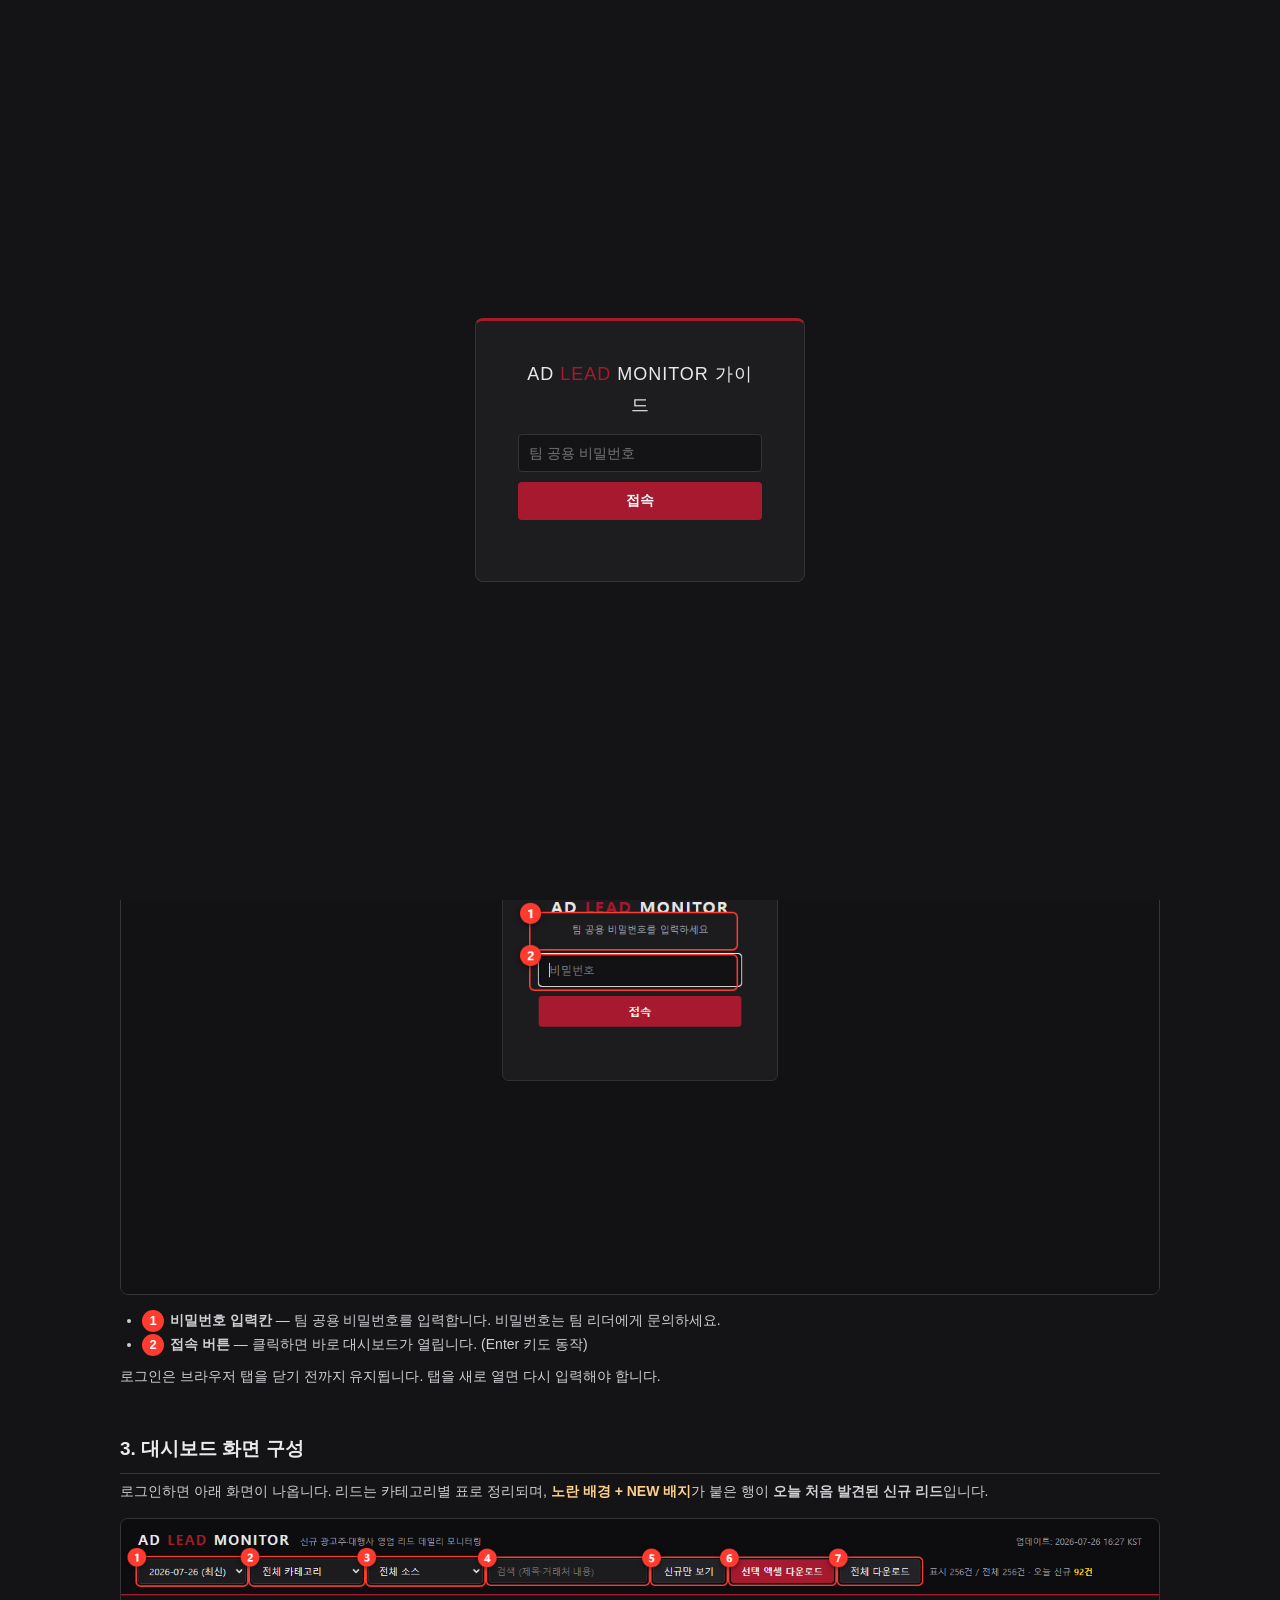
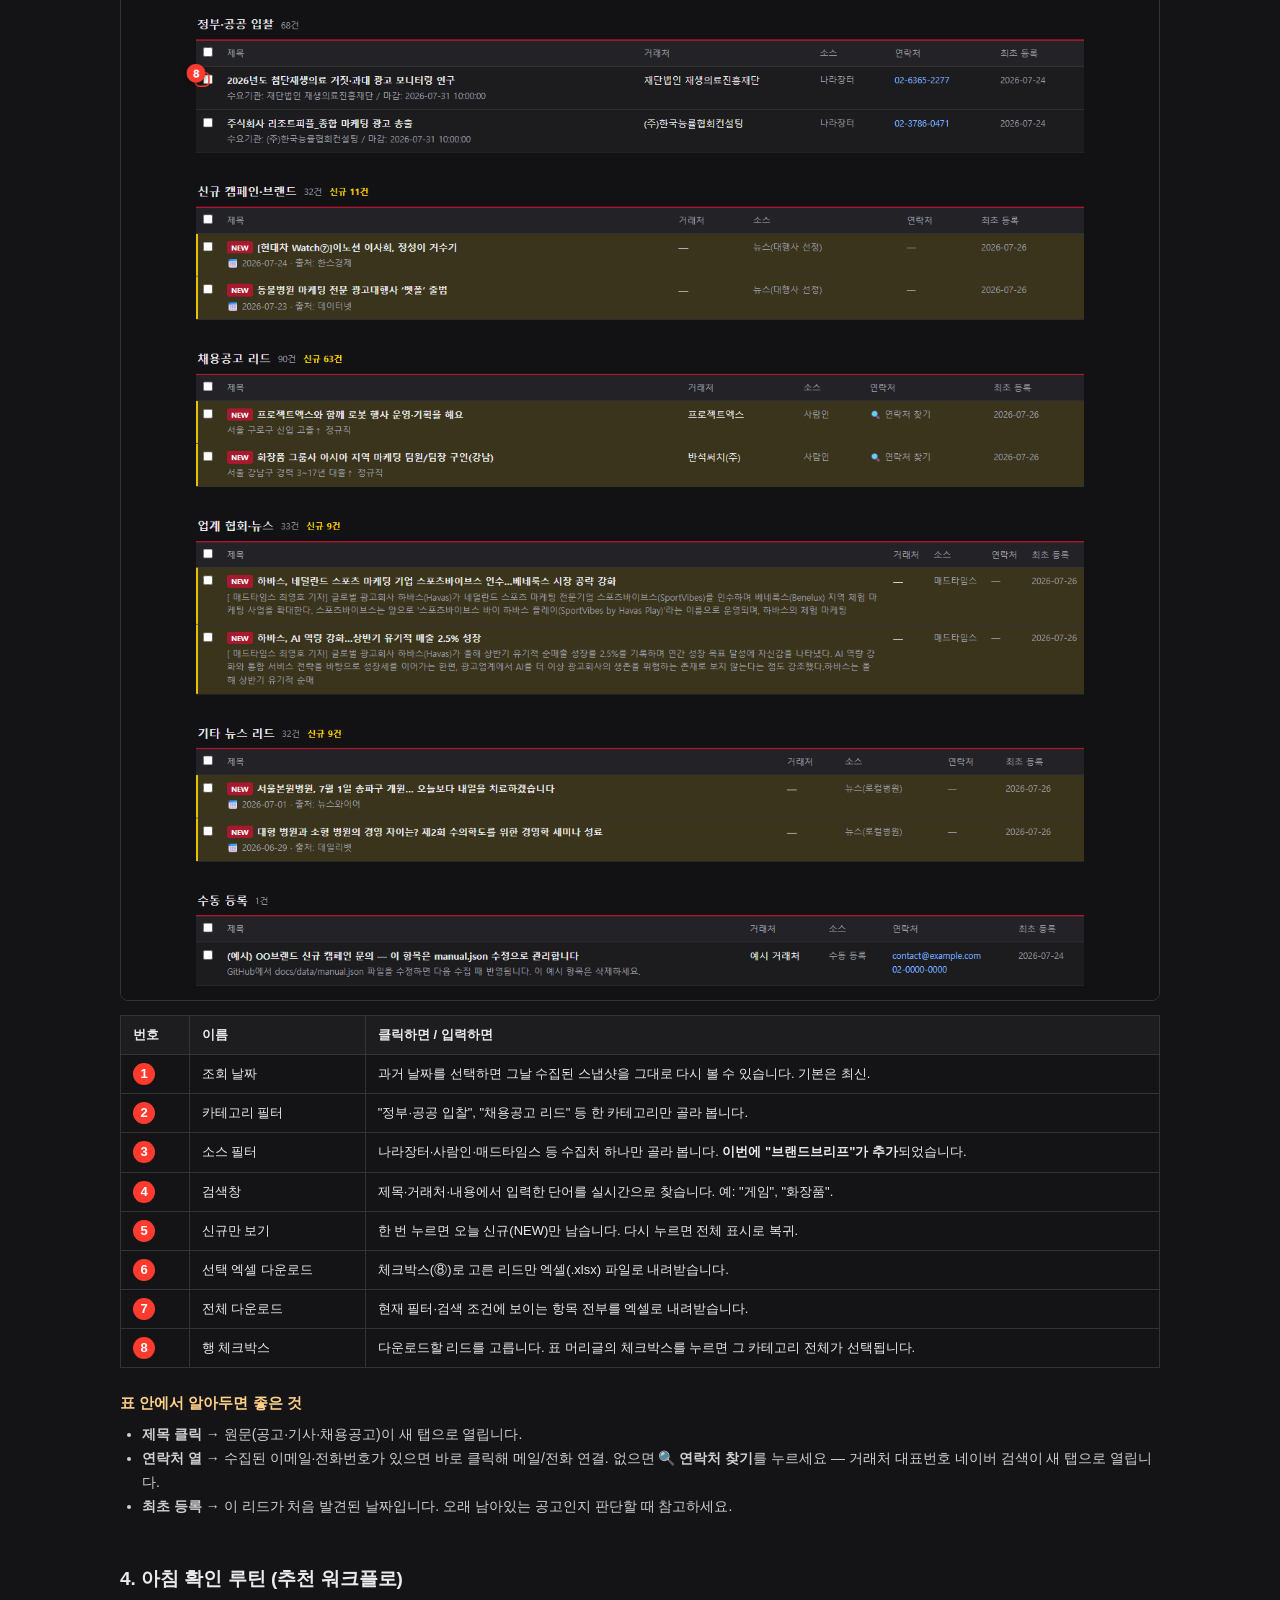
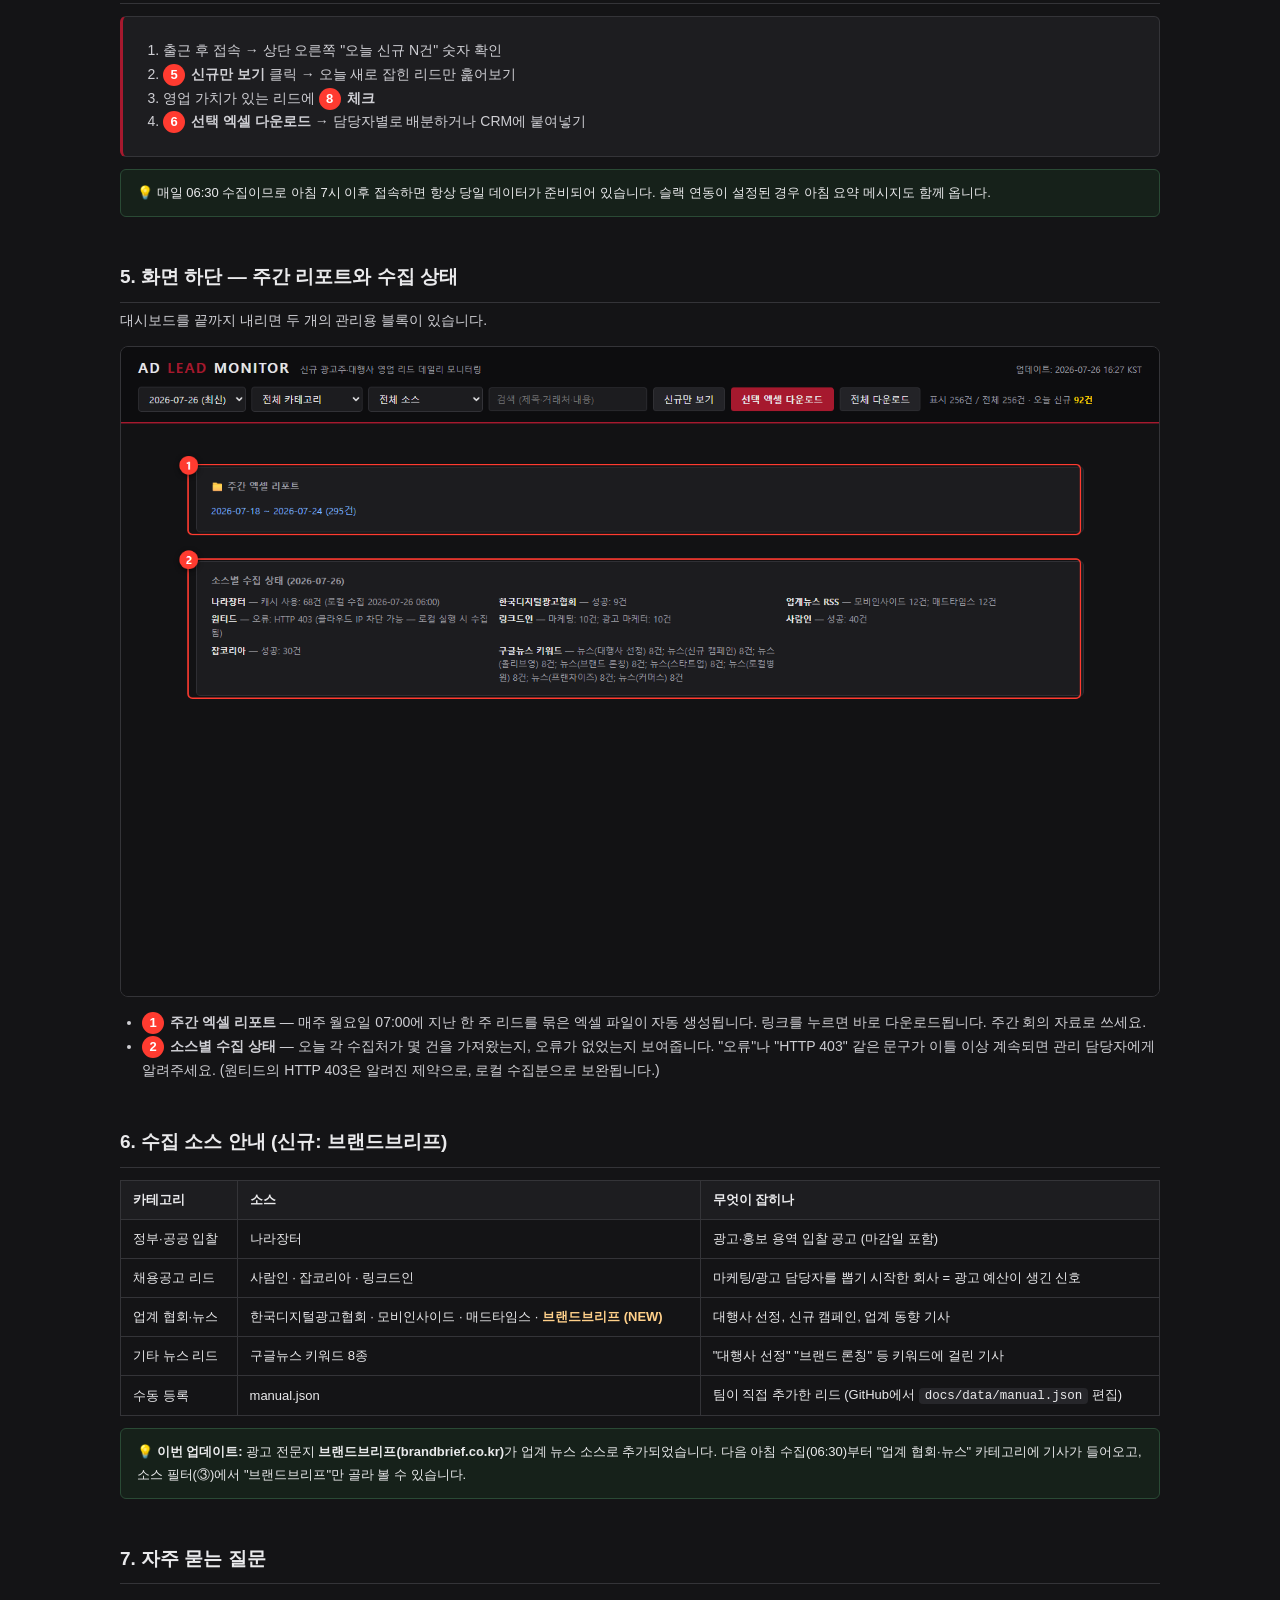
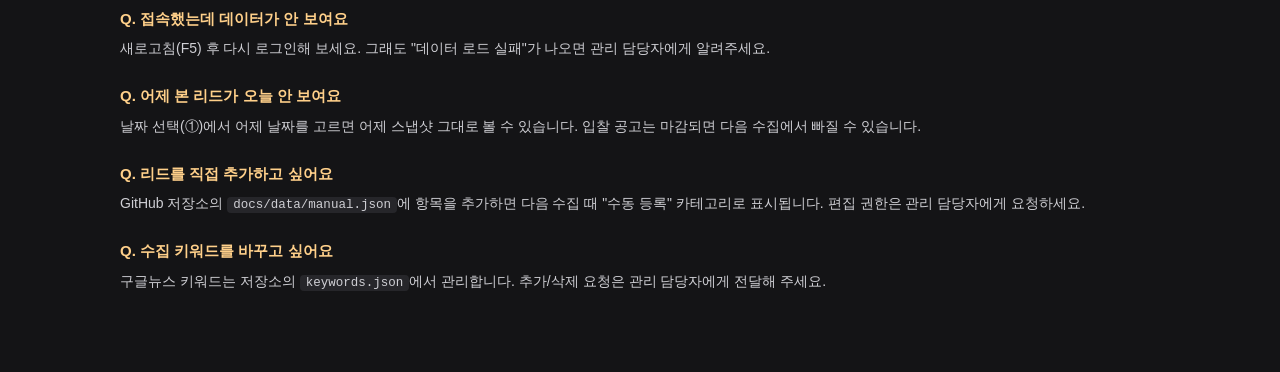
<file: docs/guide.html>
<!DOCTYPE html>
<html lang="ko">
<head>
<meta charset="utf-8">
<meta name="viewport" content="width=device-width, initial-scale=1">
<meta name="robots" content="noindex, nofollow">
<title>AD LEAD MONITOR — 사용법 가이드</title>
<script src="config.js"></script>
<style>
*{margin:0;padding:0;box-sizing:border-box}
body{font-family:"Malgun Gothic","맑은 고딕",sans-serif;background:#141416;color:#eaeaec;line-height:1.7}
a{color:#6db3ff}
.top{background:#0d0d0f;border-bottom:2px solid #a6192e;padding:14px 24px;position:sticky;top:0;z-index:10}
.top h1{font-size:17px;letter-spacing:1px}.top h1 span{color:#a6192e}
.top .sub{color:#9a9aa0;font-size:12px;margin-left:10px}
.wrap{max-width:1080px;margin:0 auto;padding:28px 20px 80px}
h2{font-size:19px;margin:44px 0 6px;padding-bottom:8px;border-bottom:1px solid #343438}
h2:first-of-type{margin-top:10px}
h3{font-size:15px;margin:22px 0 6px;color:#ffd08a}
p,li{font-size:14px;color:#cfcfd4}
ul,ol{padding-left:22px;margin:8px 0}
img{max-width:100%;border:1px solid #343438;border-radius:8px;margin:14px 0;display:block}
.num{display:inline-block;width:22px;height:22px;border-radius:50%;background:#ff3b30;color:#fff;font-weight:700;font-size:13px;line-height:22px;text-align:center;margin-right:6px}
.step{background:#1d1d20;border:1px solid #343438;border-left:3px solid #a6192e;border-radius:6px;padding:14px 18px;margin:12px 0}
.tip{background:#16211a;border:1px solid #2a4a35;border-radius:6px;padding:12px 16px;margin:12px 0;font-size:13px}
.warn{background:#241a1a;border:1px solid #4a2a2a;border-radius:6px;padding:12px 16px;margin:12px 0;font-size:13px}
table{border-collapse:collapse;width:100%;margin:12px 0;font-size:13px}
th,td{border:1px solid #343438;padding:8px 12px;text-align:left}
th{background:#1d1d20;white-space:nowrap}
code{background:#26262a;padding:1px 6px;border-radius:4px;font-size:12.5px}
.toc{background:#1d1d20;border:1px solid #343438;border-radius:8px;padding:16px 22px;margin:18px 0}
.toc li{margin:3px 0}
#gate{position:fixed;inset:0;z-index:100;background:#141416;display:flex;align-items:center;justify-content:center}
#gate .box{background:#1d1d20;border:1px solid #343438;border-top:3px solid #a6192e;padding:38px 42px;border-radius:8px;text-align:center;width:330px}
#gate input{width:100%;padding:10px;border-radius:4px;border:1px solid #343438;background:#141416;color:#eaeaec;font-size:14px;margin:14px 0 10px}
#gate button{width:100%;padding:10px;border:0;border-radius:4px;background:#a6192e;color:#fff;font-weight:700;font-size:14px;cursor:pointer}
</style>
</head>
<body>

<div id="gate">
  <div class="box">
    <div style="font-size:18px;letter-spacing:1px">AD <span style="color:#a6192e">LEAD</span> MONITOR 가이드</div>
    <input type="password" id="pw" placeholder="팀 공용 비밀번호">
    <button id="pw-btn">접속</button>
    <div id="pw-err" style="color:#ff8080;font-size:12px;margin-top:8px;min-height:15px"></div>
  </div>
</div>

<div class="top"><h1>AD <span>LEAD</span> MONITOR <span class="sub">팀원용 사용법 가이드</span></h1></div>
<div class="wrap">

<div class="toc">
  <b>목차</b>
  <ol>
    <li><a href="#s1">이 도구는 무엇인가요?</a></li>
    <li><a href="#s2">접속과 로그인</a></li>
    <li><a href="#s3">대시보드 화면 구성 — 어디를 누르면 무엇이 나오나</a></li>
    <li><a href="#s4">아침 확인 루틴 (추천 워크플로)</a></li>
    <li><a href="#s5">화면 하단 — 주간 리포트와 수집 상태</a></li>
    <li><a href="#s6">수집 소스 안내 (신규: 브랜드브리프)</a></li>
    <li><a href="#s7">자주 묻는 질문</a></li>
  </ol>
</div>

<h2 id="s1">1. 이 도구는 무엇인가요?</h2>
<p>신규 광고주·대행사 영업 리드를 <b>매일 아침 06:30(KST)에 자동 수집</b>해 한 화면에 모아주는 팀 공용 대시보드입니다.
정부·공공 입찰(나라장터), 마케팅 채용공고(사람인·잡코리아·링크드인), 업계 뉴스(협회·전문지·구글뉴스) 등을 훑어서
"광고를 시작하려는 회사" 신호를 잡아냅니다. 별도 설치 없이 브라우저에서 접속만 하면 됩니다.</p>

<h2 id="s2">2. 접속과 로그인</h2>
<div class="step">
  <p>주소: <a href="https://claudeadkji-svg.github.io/ad-lead-monitor/" target="_blank">https://claudeadkji-svg.github.io/ad-lead-monitor/</a> (사내 위키/북마크에 저장해 두세요)</p>
</div>
<img src="guide/login.png" alt="로그인 화면">
<ul>
  <li><span class="num">1</span><b>비밀번호 입력칸</b> — 팀 공용 비밀번호를 입력합니다. 비밀번호는 팀 리더에게 문의하세요.</li>
  <li><span class="num">2</span><b>접속 버튼</b> — 클릭하면 바로 대시보드가 열립니다. (Enter 키도 동작)</li>
</ul>
<p>로그인은 브라우저 탭을 닫기 전까지 유지됩니다. 탭을 새로 열면 다시 입력해야 합니다.</p>

<h2 id="s3">3. 대시보드 화면 구성</h2>
<p>로그인하면 아래 화면이 나옵니다. 리드는 카테고리별 표로 정리되며, <b style="color:#ffd08a">노란 배경 + NEW 배지</b>가 붙은 행이 <b>오늘 처음 발견된 신규 리드</b>입니다.</p>
<img src="guide/dash.png" alt="대시보드 화면">
<table>
  <tr><th>번호</th><th>이름</th><th>클릭하면 / 입력하면</th></tr>
  <tr><td><span class="num">1</span></td><td>조회 날짜</td><td>과거 날짜를 선택하면 그날 수집된 스냅샷을 그대로 다시 볼 수 있습니다. 기본은 최신.</td></tr>
  <tr><td><span class="num">2</span></td><td>카테고리 필터</td><td>"정부·공공 입찰", "채용공고 리드" 등 한 카테고리만 골라 봅니다.</td></tr>
  <tr><td><span class="num">3</span></td><td>소스 필터</td><td>나라장터·사람인·매드타임스 등 수집처 하나만 골라 봅니다. <b>이번에 "브랜드브리프"가 추가</b>되었습니다.</td></tr>
  <tr><td><span class="num">4</span></td><td>검색창</td><td>제목·거래처·내용에서 입력한 단어를 실시간으로 찾습니다. 예: "게임", "화장품".</td></tr>
  <tr><td><span class="num">5</span></td><td>신규만 보기</td><td>한 번 누르면 오늘 신규(NEW)만 남습니다. 다시 누르면 전체 표시로 복귀.</td></tr>
  <tr><td><span class="num">6</span></td><td>선택 엑셀 다운로드</td><td>체크박스(⑧)로 고른 리드만 엑셀(.xlsx) 파일로 내려받습니다.</td></tr>
  <tr><td><span class="num">7</span></td><td>전체 다운로드</td><td>현재 필터·검색 조건에 보이는 항목 전부를 엑셀로 내려받습니다.</td></tr>
  <tr><td><span class="num">8</span></td><td>행 체크박스</td><td>다운로드할 리드를 고릅니다. 표 머리글의 체크박스를 누르면 그 카테고리 전체가 선택됩니다.</td></tr>
</table>
<h3>표 안에서 알아두면 좋은 것</h3>
<ul>
  <li><b>제목 클릭</b> → 원문(공고·기사·채용공고)이 새 탭으로 열립니다.</li>
  <li><b>연락처 열</b> → 수집된 이메일·전화번호가 있으면 바로 클릭해 메일/전화 연결. 없으면 <b>🔍 연락처 찾기</b>를 누르세요 — 거래처 대표번호 네이버 검색이 새 탭으로 열립니다.</li>
  <li><b>최초 등록</b> → 이 리드가 처음 발견된 날짜입니다. 오래 남아있는 공고인지 판단할 때 참고하세요.</li>
</ul>

<h2 id="s4">4. 아침 확인 루틴 (추천 워크플로)</h2>
<div class="step">
<ol>
  <li>출근 후 접속 → 상단 오른쪽 "오늘 신규 N건" 숫자 확인</li>
  <li><span class="num">5</span><b>신규만 보기</b> 클릭 → 오늘 새로 잡힌 리드만 훑어보기</li>
  <li>영업 가치가 있는 리드에 <span class="num">8</span><b>체크</b></li>
  <li><span class="num">6</span><b>선택 엑셀 다운로드</b> → 담당자별로 배분하거나 CRM에 붙여넣기</li>
</ol>
</div>
<div class="tip">💡 매일 06:30 수집이므로 아침 7시 이후 접속하면 항상 당일 데이터가 준비되어 있습니다. 슬랙 연동이 설정된 경우 아침 요약 메시지도 함께 옵니다.</div>

<h2 id="s5">5. 화면 하단 — 주간 리포트와 수집 상태</h2>
<p>대시보드를 끝까지 내리면 두 개의 관리용 블록이 있습니다.</p>
<img src="guide/bottom.png" alt="하단 화면">
<ul>
  <li><span class="num">1</span><b>주간 엑셀 리포트</b> — 매주 월요일 07:00에 지난 한 주 리드를 묶은 엑셀 파일이 자동 생성됩니다. 링크를 누르면 바로 다운로드됩니다. 주간 회의 자료로 쓰세요.</li>
  <li><span class="num">2</span><b>소스별 수집 상태</b> — 오늘 각 수집처가 몇 건을 가져왔는지, 오류가 없었는지 보여줍니다. "오류"나 "HTTP 403" 같은 문구가 이틀 이상 계속되면 관리 담당자에게 알려주세요. (원티드의 HTTP 403은 알려진 제약으로, 로컬 수집분으로 보완됩니다.)</li>
</ul>

<h2 id="s6">6. 수집 소스 안내 (신규: 브랜드브리프)</h2>
<table>
  <tr><th>카테고리</th><th>소스</th><th>무엇이 잡히나</th></tr>
  <tr><td>정부·공공 입찰</td><td>나라장터</td><td>광고·홍보 용역 입찰 공고 (마감일 포함)</td></tr>
  <tr><td>채용공고 리드</td><td>사람인 · 잡코리아 · 링크드인</td><td>마케팅/광고 담당자를 뽑기 시작한 회사 = 광고 예산이 생긴 신호</td></tr>
  <tr><td>업계 협회·뉴스</td><td>한국디지털광고협회 · 모비인사이드 · 매드타임스 · <b style="color:#ffd08a">브랜드브리프 (NEW)</b></td><td>대행사 선정, 신규 캠페인, 업계 동향 기사</td></tr>
  <tr><td>기타 뉴스 리드</td><td>구글뉴스 키워드 8종</td><td>"대행사 선정" "브랜드 론칭" 등 키워드에 걸린 기사</td></tr>
  <tr><td>수동 등록</td><td>manual.json</td><td>팀이 직접 추가한 리드 (GitHub에서 <code>docs/data/manual.json</code> 편집)</td></tr>
</table>
<div class="tip">💡 <b>이번 업데이트:</b> 광고 전문지 <b>브랜드브리프(brandbrief.co.kr)</b>가 업계 뉴스 소스로 추가되었습니다. 다음 아침 수집(06:30)부터 "업계 협회·뉴스" 카테고리에 기사가 들어오고, 소스 필터(③)에서 "브랜드브리프"만 골라 볼 수 있습니다.</div>

<h2 id="s7">7. 자주 묻는 질문</h2>
<h3>Q. 접속했는데 데이터가 안 보여요</h3>
<p>새로고침(F5) 후 다시 로그인해 보세요. 그래도 "데이터 로드 실패"가 나오면 관리 담당자에게 알려주세요.</p>
<h3>Q. 어제 본 리드가 오늘 안 보여요</h3>
<p>날짜 선택(①)에서 어제 날짜를 고르면 어제 스냅샷 그대로 볼 수 있습니다. 입찰 공고는 마감되면 다음 수집에서 빠질 수 있습니다.</p>
<h3>Q. 리드를 직접 추가하고 싶어요</h3>
<p>GitHub 저장소의 <code>docs/data/manual.json</code>에 항목을 추가하면 다음 수집 때 "수동 등록" 카테고리로 표시됩니다. 편집 권한은 관리 담당자에게 요청하세요.</p>
<h3>Q. 수집 키워드를 바꾸고 싶어요</h3>
<p>구글뉴스 키워드는 저장소의 <code>keywords.json</code>에서 관리합니다. 추가/삭제 요청은 관리 담당자에게 전달해 주세요.</p>

</div>
<script>
(function(){
  var CFG=window.SITE_CONFIG||{};
  function sha(s){return crypto.subtle.digest("SHA-256",new TextEncoder().encode(s)).then(function(b){return Array.prototype.map.call(new Uint8Array(b),function(x){return x.toString(16).padStart(2,"0")}).join("")})}
  function go(){sha(document.getElementById("pw").value).then(function(h){if(h===CFG.PASSWORD_HASH){sessionStorage.setItem("alm_auth",h);document.getElementById("gate").style.display="none";}else{document.getElementById("pw-err").textContent="비밀번호가 올바르지 않습니다.";}})}
  document.getElementById("pw-btn").addEventListener("click",go);
  document.getElementById("pw").addEventListener("keydown",function(e){if(e.key==="Enter")go();});
  if(sessionStorage.getItem("alm_auth")===CFG.PASSWORD_HASH)document.getElementById("gate").style.display="none";
})();
</script>
</body>
</html>
</file>
